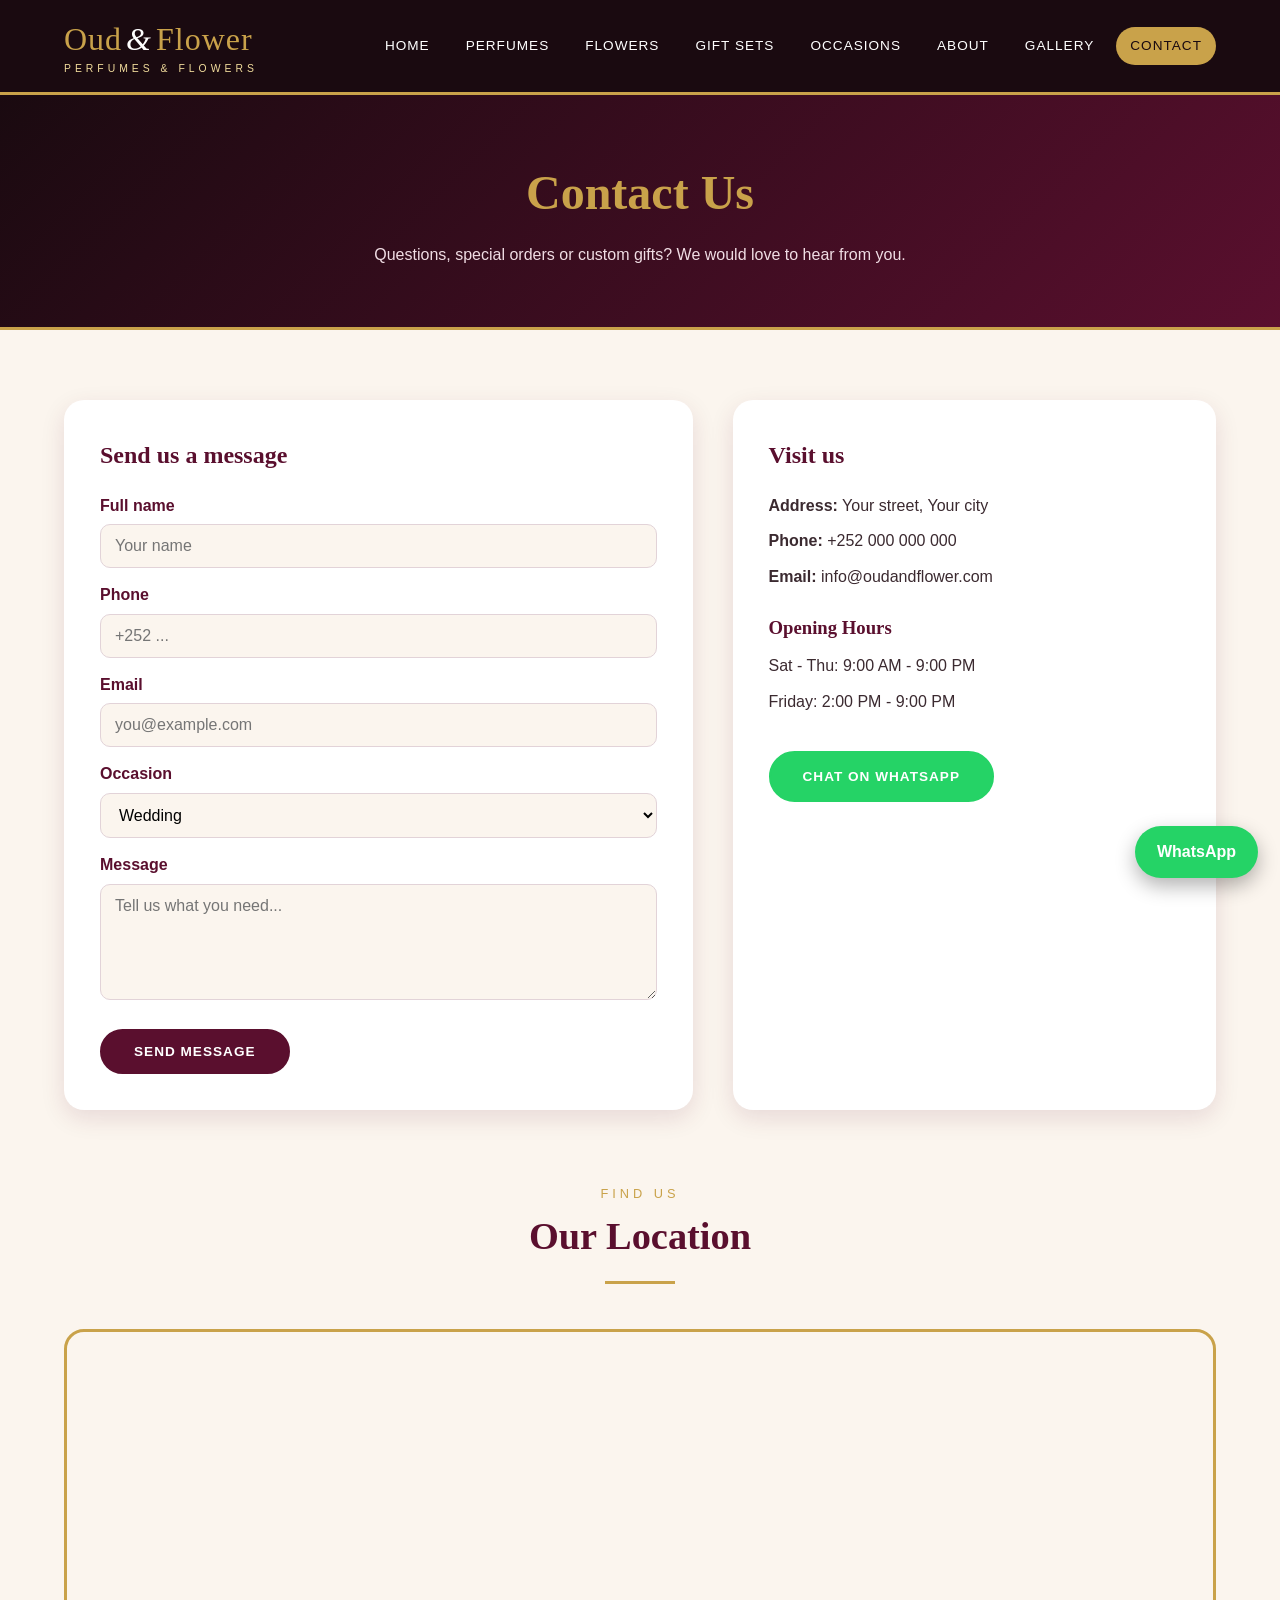
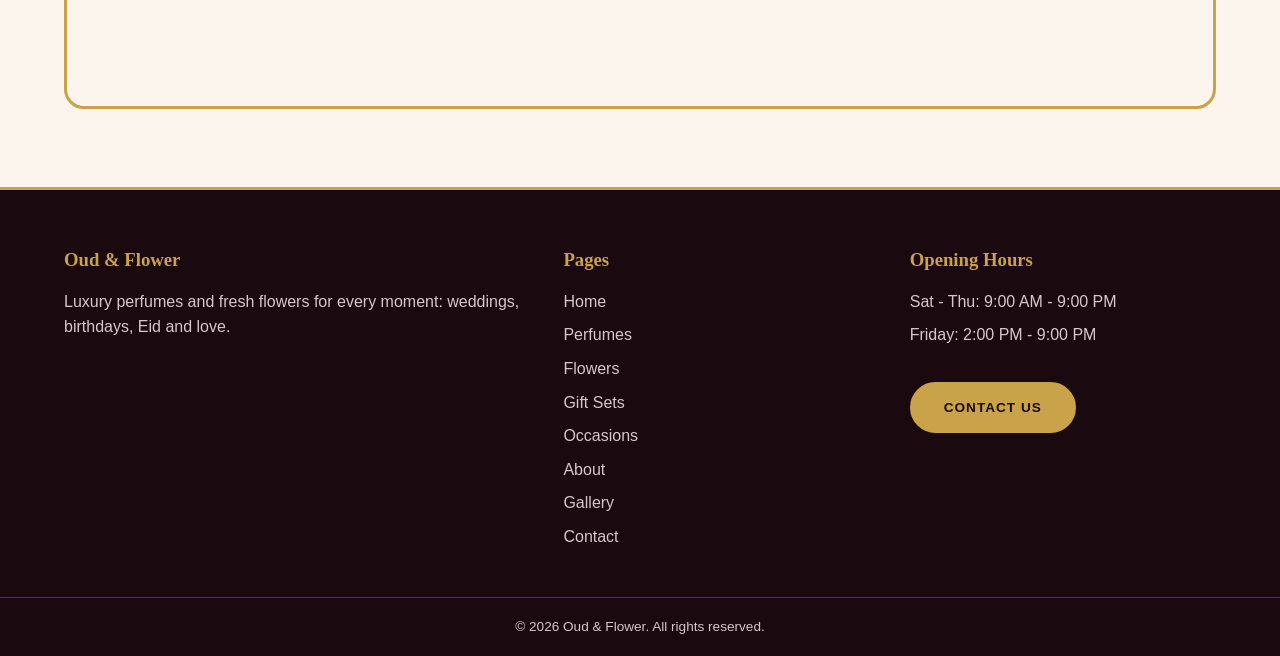
<file: contact.html>
<!DOCTYPE html>
<html lang="en">
<head>
  <meta charset="UTF-8">
  <meta name="viewport" content="width=device-width, initial-scale=1.0">
  <title>Contact | Oud &amp; Flower</title>
  <link rel="stylesheet" href="style.css">
</head>
<body>

  <!-- ===== HEADER: company name + navigation ===== -->
  <header class="site-header">
    <div class="container header-inner">
      <a href="index.html" class="logo">Oud<span>&amp;</span>Flower<small>Perfumes &amp; Flowers</small></a>
      <nav class="main-nav">
        <ul>
          <li><a href="index.html">Home</a></li>
          <li><a href="perfumes.html">Perfumes</a></li>
          <li><a href="flowers.html">Flowers</a></li>
          <li><a href="gift-sets.html">Gift Sets</a></li>
          <li><a href="occasions.html">Occasions</a></li>
          <li><a href="about.html">About</a></li>
          <li><a href="gallery.html">Gallery</a></li>
          <li><a href="contact.html" class="active">Contact</a></li>
        </ul>
      </nav>
    </div>
  </header>

  <section class="page-banner">
    <div class="container">
      <h1>Contact Us</h1>
      <p>Questions, special orders or custom gifts? We would love to hear from you.</p>
    </div>
  </section>

  <section class="section">
    <div class="container contact-grid">

      <!-- Form -->
      <form class="contact-form" action="#" method="post">
        <h2>Send us a message</h2>
        <label for="name">Full name</label>
        <input type="text" id="name" name="name" placeholder="Your name" required>

        <label for="phone">Phone</label>
        <input type="tel" id="phone" name="phone" placeholder="+252 ...">

        <label for="email">Email</label>
        <input type="email" id="email" name="email" placeholder="you@example.com">

        <label for="occasion">Occasion</label>
        <select id="occasion" name="occasion">
          <option>Wedding</option>
          <option>Birthday</option>
          <option>Eid</option>
          <option>Valentine</option>
          <option>Other</option>
        </select>

        <label for="message">Message</label>
        <textarea id="message" name="message" rows="5" placeholder="Tell us what you need..." required></textarea>

        <button type="submit" class="btn btn-gold">Send Message</button>
      </form>

      <!-- Info -->
      <div class="contact-info">
        <h2>Visit us</h2>
        <ul>
          <li><strong>Address:</strong> Your street, Your city</li>
          <li><strong>Phone:</strong> +252 000 000 000</li>
          <li><strong>Email:</strong> info@oudandflower.com</li>
        </ul>

        <h3>Opening Hours</h3>
        <ul>
          <li>Sat - Thu: 9:00 AM - 9:00 PM</li>
          <li>Friday: 2:00 PM - 9:00 PM</li>
        </ul>

        <a href="https://wa.me/252000000000" class="btn btn-whatsapp" target="_blank">Chat on WhatsApp</a>
      </div>
    </div>
  </section>

  <!-- Map -->
  <section class="section" style="padding-top:0">
    <div class="container">
      <div class="section-title"><span>Find us</span><h2>Our Location</h2></div>
      <iframe class="map" src="https://www.google.com/maps?q=Mogadishu&amp;output=embed" title="Map" loading="lazy"></iframe>
    </div>
  </section>

  <a href="https://wa.me/252000000000" class="whatsapp-float" target="_blank" title="WhatsApp">WhatsApp</a>

  <!-- ===== FOOTER ===== -->
  <footer class="site-footer">
    <div class="container footer-grid">
      <div>
        <h3>Oud &amp; Flower</h3>
        <p>Luxury perfumes and fresh flowers for every moment: weddings, birthdays, Eid and love.</p>
      </div>
      <div>
        <h3>Pages</h3>
        <ul>
          <li><a href="index.html">Home</a></li>
          <li><a href="perfumes.html">Perfumes</a></li>
          <li><a href="flowers.html">Flowers</a></li>
          <li><a href="gift-sets.html">Gift Sets</a></li>
          <li><a href="occasions.html">Occasions</a></li>
          <li><a href="about.html">About</a></li>
          <li><a href="gallery.html">Gallery</a></li>
          <li><a href="contact.html">Contact</a></li>
        </ul>
      </div>
      <div>
        <h3>Opening Hours</h3>
        <ul>
          <li>Sat - Thu: 9:00 AM - 9:00 PM</li>
          <li>Friday: 2:00 PM - 9:00 PM</li>
        </ul>
        <br>
        <a href="contact.html" class="btn btn-gold">Contact Us</a>
      </div>
    </div>
    <div class="footer-bottom">&copy; 2026 Oud &amp; Flower. All rights reserved.</div>
  </footer>

</body>
</html>
</file>
<file: style.css>
/* =========================================================
   OUD & FLOWER - style.css
   Shared by all pages
   ========================================================= */

/* ---------- 1. Colours & basic settings ---------- */
:root {
  --dark: #1a0a10;
  --burgundy: #5a0f2e;
  --rose: #d6336c;
  --gold: #c9a24a;
  --gold-light: #f1dc9c;
  --cream: #fbf5ee;
  --text: #3b2a30;
  --white: #ffffff;
}

* {
  margin: 0;
  padding: 0;
  box-sizing: border-box;
}

html {
  scroll-behavior: smooth;
}

body {
  font-family: "Segoe UI", Tahoma, Arial, sans-serif;
  background: var(--cream);
  color: var(--text);
  line-height: 1.6;
}

img {
  max-width: 100%;
  display: block;
}

a {
  text-decoration: none;
  color: inherit;
}

ul {
  list-style: none;
}

.container {
  width: 90%;
  max-width: 1200px;
  margin: 0 auto;
}

h1, h2, h3, .logo {
  font-family: Georgia, "Times New Roman", serif;
}

/* ---------- 2. Header (top part with company name) ---------- */
.site-header {
  background: var(--dark);
  border-bottom: 3px solid var(--gold);
  position: sticky;
  top: 0;
  z-index: 100;
}

.header-inner {
  display: flex;
  justify-content: space-between;
  align-items: center;
  padding: 14px 0;
  flex-wrap: wrap;
  gap: 10px;
}

.logo {
  font-size: 2rem;
  color: var(--gold);
  letter-spacing: 1px;
}

.logo span {
  color: var(--white);
  font-style: italic;
  margin: 0 4px;
}

.logo small {
  display: block;
  font-size: 0.65rem;
  letter-spacing: 4px;
  color: var(--gold-light);
  font-family: "Segoe UI", Arial, sans-serif;
  text-transform: uppercase;
  margin-top: -4px;
}

.main-nav ul {
  display: flex;
  gap: 8px;
  flex-wrap: wrap;
}

.main-nav a {
  display: block;
  padding: 9px 20px;
  color: var(--white);
  border-radius: 30px;
  font-size: 0.95rem;
  letter-spacing: 1px;
  text-transform: uppercase;
  transition: 0.3s;
}

.main-nav a:hover,
.main-nav a.active {
  background: var(--gold);
  color: var(--dark);
}

/* ---------- 3. Buttons ---------- */
.btn {
  display: inline-block;
  padding: 13px 32px;
  border-radius: 40px;
  font-weight: 600;
  letter-spacing: 1px;
  text-transform: uppercase;
  font-size: 0.85rem;
  transition: 0.3s;
  border: 2px solid var(--gold);
}

.btn-gold {
  background: var(--gold);
  color: var(--dark);
}

.btn-gold:hover {
  background: transparent;
  color: var(--gold);
}

.btn-outline {
  background: transparent;
  color: var(--white);
}

.btn-outline:hover {
  background: var(--gold);
  color: var(--dark);
}

.btn-dark {
  background: var(--burgundy);
  border-color: var(--burgundy);
  color: var(--white);
  width: 100%;
  text-align: center;
}

.btn-dark:hover {
  background: var(--gold);
  border-color: var(--gold);
  color: var(--dark);
}

/* ---------- 4. Hero (Home page) ---------- */
.hero {
  background: linear-gradient(135deg, #1a0a10 0%, #5a0f2e 60%, #8c1c34 100%);
  color: var(--white);
  padding: 70px 0;
  overflow: hidden;
}

.hero-inner {
  display: grid;
  grid-template-columns: 1fr 1fr;
  align-items: center;
  gap: 40px;
}

.hero-tag {
  color: var(--gold);
  letter-spacing: 5px;
  text-transform: uppercase;
  font-size: 0.85rem;
  margin-bottom: 14px;
}

.hero h1 {
  font-size: 3.6rem;
  line-height: 1.1;
  margin-bottom: 20px;
}

.hero h1 em {
  color: var(--gold);
}

.hero p {
  font-size: 1.1rem;
  color: #f0dde4;
  margin-bottom: 30px;
  max-width: 480px;
}

.hero-buttons {
  display: flex;
  gap: 14px;
  flex-wrap: wrap;
}

.hero-img {
  border-radius: 24px;
  border: 3px solid var(--gold);
  box-shadow: 0 25px 60px rgba(0, 0, 0, 0.5);
}

/* ---------- 5. Page banner (inner pages) ---------- */
.page-banner {
  background: linear-gradient(135deg, #1a0a10, #5a0f2e);
  color: var(--white);
  text-align: center;
  padding: 60px 0;
  border-bottom: 3px solid var(--gold);
}

.page-banner h1 {
  font-size: 3rem;
  color: var(--gold);
}

.page-banner p {
  max-width: 600px;
  margin: 10px auto 0;
  color: #f0dde4;
}

/* ---------- 6. Sections ---------- */
.section {
  padding: 70px 0;
}

.section-dark {
  background: var(--dark);
  color: var(--white);
}

.section-title {
  text-align: center;
  margin-bottom: 45px;
}

.section-title span {
  color: var(--gold);
  letter-spacing: 4px;
  text-transform: uppercase;
  font-size: 0.8rem;
}

.section-title h2 {
  font-size: 2.4rem;
  color: var(--burgundy);
}

.section-dark .section-title h2 {
  color: var(--white);
}

.section-title::after {
  content: "";
  display: block;
  width: 70px;
  height: 3px;
  background: var(--gold);
  margin: 14px auto 0;
}

/* ---------- 7. Category tiles (Home) ---------- */
.tiles {
  display: grid;
  grid-template-columns: repeat(4, 1fr);
  gap: 24px;
}

.tile {
  position: relative;
  border-radius: 18px;
  overflow: hidden;
  box-shadow: 0 10px 30px rgba(90, 15, 46, 0.2);
}

.tile img {
  width: 100%;
  transition: transform 0.5s;
}

.tile:hover img {
  transform: scale(1.08);
}

.tile-label {
  position: absolute;
  left: 0;
  right: 0;
  bottom: 0;
  padding: 40px 16px 16px;
  background: linear-gradient(transparent, rgba(26, 10, 16, 0.92));
  color: var(--white);
  text-align: center;
}

.tile-label h3 {
  font-size: 1.4rem;
  color: var(--gold);
}

.tile-label p {
  font-size: 0.85rem;
}

/* ---------- 8. Product cards (grid) ---------- */
.grid {
  display: grid;
  grid-template-columns: repeat(4, 1fr);
  gap: 26px;
}

.grid-3 {
  grid-template-columns: repeat(3, 1fr);
}

.card {
  background: var(--white);
  border-radius: 18px;
  overflow: hidden;
  box-shadow: 0 8px 25px rgba(90, 15, 46, 0.12);
  transition: transform 0.3s, box-shadow 0.3s;
  position: relative;
  display: flex;
  flex-direction: column;
}

.card:hover {
  transform: translateY(-10px);
  box-shadow: 0 18px 40px rgba(90, 15, 46, 0.28);
}

.card-img {
  overflow: hidden;
}

.card-img img {
  width: 100%;
  transition: transform 0.5s;
}

.card:hover .card-img img {
  transform: scale(1.07);
}

.badge {
  position: absolute;
  top: 14px;
  left: 14px;
  background: var(--gold);
  color: var(--dark);
  font-size: 0.72rem;
  font-weight: 700;
  padding: 5px 12px;
  border-radius: 20px;
  letter-spacing: 1px;
  text-transform: uppercase;
  z-index: 2;
}

.badge-rose {
  background: var(--rose);
  color: var(--white);
}

.card-body {
  padding: 20px;
  display: flex;
  flex-direction: column;
  flex-grow: 1;
}

.card-body h3 {
  font-size: 1.3rem;
  color: var(--burgundy);
}

.card-type {
  color: var(--gold);
  font-size: 0.78rem;
  letter-spacing: 2px;
  text-transform: uppercase;
  margin-bottom: 6px;
}

.card-notes {
  font-size: 0.9rem;
  color: #7a6068;
  margin: 6px 0 14px;
  flex-grow: 1;
}

.card-includes {
  font-size: 0.88rem;
  margin: 8px 0 14px;
  flex-grow: 1;
}

.card-includes li::before {
  content: "✔ ";
  color: var(--gold);
  font-weight: bold;
}

.price-row {
  display: flex;
  align-items: baseline;
  gap: 10px;
  margin-bottom: 14px;
}

.price {
  font-size: 1.6rem;
  font-weight: 700;
  color: var(--rose);
  font-family: Georgia, serif;
}

.old-price {
  text-decoration: line-through;
  color: #aaa;
  font-size: 0.95rem;
}

/* ---------- 9. Offer banner ---------- */
.offer {
  background: linear-gradient(120deg, var(--burgundy), #8c1c34);
  color: var(--white);
  border-radius: 24px;
  padding: 50px 40px;
  text-align: center;
  border: 2px solid var(--gold);
}

.offer h2 {
  font-size: 2.4rem;
  color: var(--gold);
}

.offer p {
  margin: 12px 0 24px;
}

.offer-boxes {
  display: grid;
  grid-template-columns: repeat(3, 1fr);
  gap: 24px;
}

.offer-box {
  background: rgba(255, 255, 255, 0.08);
  border: 1px solid var(--gold);
  border-radius: 16px;
  padding: 28px 18px;
}

.offer-box strong {
  display: block;
  font-size: 2.2rem;
  color: var(--gold);
  font-family: Georgia, serif;
}

/* ---------- 10. Why us ---------- */
.features {
  display: grid;
  grid-template-columns: repeat(4, 1fr);
  gap: 24px;
  text-align: center;
}

.feature {
  padding: 30px 18px;
  border: 1px solid rgba(201, 162, 74, 0.5);
  border-radius: 16px;
  transition: 0.3s;
}

.feature:hover {
  background: rgba(201, 162, 74, 0.12);
  transform: translateY(-6px);
}

.feature .icon {
  font-size: 2.4rem;
  color: var(--gold);
}

.feature h3 {
  margin: 8px 0;
  color: var(--gold-light);
}

.feature p {
  font-size: 0.9rem;
  color: #e8d5dc;
}

/* ---------- 11. Gender sub-headings (Perfumes page) ---------- */
.sub-heading {
  display: flex;
  align-items: center;
  gap: 18px;
  margin-bottom: 30px;
}

.sub-heading h2 {
  font-size: 2rem;
  color: var(--burgundy);
  white-space: nowrap;
}

.sub-heading::after {
  content: "";
  flex-grow: 1;
  height: 2px;
  background: linear-gradient(90deg, var(--gold), transparent);
}

.spacer {
  margin-bottom: 60px;
}

/* ---------- 12. Footer ---------- */
.site-footer {
  background: var(--dark);
  color: #d9c5cc;
  border-top: 3px solid var(--gold);
  padding: 55px 0 0;
}

.footer-grid {
  display: grid;
  grid-template-columns: 1.5fr 1fr 1fr;
  gap: 40px;
  padding-bottom: 40px;
}

.site-footer h3 {
  color: var(--gold);
  margin-bottom: 14px;
}

.site-footer li {
  margin-bottom: 8px;
}

.site-footer a:hover {
  color: var(--gold);
}

.footer-bottom {
  text-align: center;
  padding: 18px 0;
  border-top: 1px solid rgba(201, 162, 74, 0.3);
  font-size: 0.85rem;
}

/* ---------- 13. Responsive (tablet & phone) ---------- */
@media (max-width: 992px) {
  .grid,
  .tiles,
  .features {
    grid-template-columns: repeat(2, 1fr);
  }

  .grid-3 {
    grid-template-columns: repeat(2, 1fr);
  }

  .hero-inner {
    grid-template-columns: 1fr;
    text-align: center;
  }

  .hero p {
    margin-left: auto;
    margin-right: auto;
  }

  .hero-buttons {
    justify-content: center;
  }

  .offer-boxes {
    grid-template-columns: 1fr;
  }

  .footer-grid {
    grid-template-columns: 1fr;
  }
}

@media (max-width: 600px) {
  .header-inner {
    justify-content: center;
  }

  .hero h1 {
    font-size: 2.4rem;
  }

  .grid,
  .grid-3,
  .tiles,
  .features {
    grid-template-columns: 1fr;
  }

  .page-banner h1 {
    font-size: 2.2rem;
  }
}

/* =========================================================
   PAGES 5-8: Occasions, About, Gallery, Contact
   ========================================================= */

/* 8 links in the menu: make them a little smaller */
.main-nav a {
  padding: 8px 14px;
  font-size: 0.85rem;
}

/* ---------- About ---------- */
.about-grid {
  display: grid;
  grid-template-columns: 1fr 1fr;
  gap: 50px;
  align-items: center;
}

.about-img {
  border-radius: 24px;
  border: 3px solid var(--gold);
  box-shadow: 0 20px 50px rgba(90, 15, 46, 0.3);
}

.team-card {
  text-align: center;
}

.team-card .card-body {
  align-items: center;
}

/* ---------- Gallery ---------- */
.gallery {
  display: grid;
  grid-template-columns: repeat(4, 1fr);
  gap: 18px;
}

.gallery-item {
  position: relative;
  overflow: hidden;
  border-radius: 16px;
  box-shadow: 0 8px 25px rgba(90, 15, 46, 0.18);
  cursor: pointer;
}

.gallery-item img {
  width: 100%;
  height: 100%;
  object-fit: cover;
  transition: transform 0.6s;
}

.gallery-item figcaption {
  position: absolute;
  inset: 0;
  display: flex;
  align-items: flex-end;
  justify-content: center;
  padding-bottom: 22px;
  background: linear-gradient(transparent 40%, rgba(90, 15, 46, 0.9));
  color: var(--gold-light);
  font-family: Georgia, serif;
  font-size: 1.15rem;
  opacity: 0;
  transition: opacity 0.4s;
}

.gallery-item:hover img {
  transform: scale(1.12) rotate(1deg);
}

.gallery-item:hover figcaption {
  opacity: 1;
}

/* ---------- Contact ---------- */
.contact-grid {
  display: grid;
  grid-template-columns: 1.3fr 1fr;
  gap: 40px;
}

.contact-form,
.contact-info {
  background: var(--white);
  padding: 36px;
  border-radius: 20px;
  box-shadow: 0 8px 25px rgba(90, 15, 46, 0.12);
}

.contact-form h2,
.contact-info h2 {
  color: var(--burgundy);
  margin-bottom: 18px;
}

.contact-form label {
  display: block;
  font-weight: 600;
  margin: 14px 0 6px;
  color: var(--burgundy);
}

.contact-form input,
.contact-form select,
.contact-form textarea {
  width: 100%;
  padding: 12px 14px;
  border: 1.5px solid #e2d3d8;
  border-radius: 10px;
  font-family: inherit;
  font-size: 1rem;
  background: var(--cream);
  transition: 0.3s;
}

.contact-form input:focus,
.contact-form select:focus,
.contact-form textarea:focus {
  outline: none;
  border-color: var(--gold);
  box-shadow: 0 0 0 3px rgba(201, 162, 74, 0.25);
}

.contact-form .btn {
  margin-top: 22px;
  cursor: pointer;
  background: var(--burgundy);
  border-color: var(--burgundy);
  color: var(--white);
}

.contact-form .btn:hover {
  background: var(--gold);
  border-color: var(--gold);
  color: var(--dark);
}

.contact-info h3 {
  color: var(--burgundy);
  margin: 24px 0 10px;
}

.contact-info li {
  margin-bottom: 10px;
}

.btn-whatsapp {
  margin-top: 26px;
  background: #25d366;
  border-color: #25d366;
  color: var(--white);
}

.btn-whatsapp:hover {
  background: transparent;
  color: #25d366;
}

.map {
  width: 100%;
  height: 380px;
  border: 3px solid var(--gold);
  border-radius: 20px;
}

.whatsapp-float {
  position: fixed;
  right: 22px;
  bottom: 22px;
  background: #25d366;
  color: var(--white);
  padding: 13px 22px;
  border-radius: 40px;
  font-weight: 700;
  box-shadow: 0 8px 20px rgba(0, 0, 0, 0.3);
  z-index: 200;
  transition: 0.3s;
}

.whatsapp-float:hover {
  transform: scale(1.08);
}

@media (max-width: 992px) {
  .about-grid,
  .contact-grid {
    grid-template-columns: 1fr;
  }

  .gallery {
    grid-template-columns: repeat(2, 1fr);
  }
}

@media (max-width: 600px) {
  .gallery {
    grid-template-columns: 1fr;
  }

  .contact-form,
  .contact-info {
    padding: 24px;
  }
}

/* =========================================================
   MOBILE & TABLET IMPROVEMENTS
   (added at the end so it works with the same HTML files)
   ========================================================= */

/* ---------- Basics for every screen ---------- */
html {
  -webkit-text-size-adjust: 100%;
  text-size-adjust: 100%;
}

body {
  overflow-x: hidden;
}

img {
  height: auto;
}

iframe {
  max-width: 100%;
}

.contact-info li {
  overflow-wrap: anywhere;
}

/* Show gallery captions on touch screens (no hover on phones) */
@media (hover: none) {
  .gallery-item figcaption {
    opacity: 1;
    background: linear-gradient(transparent 55%, rgba(90, 15, 46, 0.88));
  }

  .card:hover,
  .feature:hover {
    transform: none;
  }

  .card:hover .card-img img,
  .tile:hover img,
  .gallery-item:hover img {
    transform: none;
  }
}

/* ---------- Tablet (up to 992px) ---------- */
@media (max-width: 992px) {
  .header-inner {
    justify-content: center;
    text-align: center;
  }

  .main-nav ul {
    justify-content: center;
  }

  .section {
    padding: 55px 0;
  }

  .section-title {
    margin-bottom: 35px;
  }

  .section-title h2 {
    font-size: 2rem;
  }

  .hero {
    padding: 50px 0;
  }

  .hero h1 {
    font-size: 3rem;
  }

  .hero-img {
    max-width: 560px;
    margin: 0 auto;
  }

  .about-img {
    max-width: 560px;
    margin: 0 auto;
  }

  .footer-grid {
    text-align: center;
  }
}

/* ---------- Large phones (up to 768px) ---------- */
@media (max-width: 768px) {
  /* inputs at 16px stop iPhone from zooming when you tap them */
  .contact-form input,
  .contact-form select,
  .contact-form textarea {
    font-size: 16px;
  }

  .map {
    height: 300px;
  }

  .offer {
    padding: 36px 22px;
  }

  .offer h2 {
    font-size: 2rem;
  }
}

/* ---------- Phones (up to 600px) ---------- */
@media (max-width: 600px) {
  .container {
    width: 92%;
  }

  /* Header: smaller, not sticky (saves screen space) */
  .site-header {
    position: static;
  }

  .header-inner {
    flex-direction: column;
    gap: 8px;
    padding: 12px 0 10px;
  }

  .logo {
    font-size: 1.7rem;
    text-align: center;
  }

  .logo small {
    font-size: 0.6rem;
    letter-spacing: 3px;
  }

  /* Menu: all 8 links visible in 2 neat rows */
  .main-nav {
    width: 100%;
  }

  .main-nav ul {
    display: grid;
    grid-template-columns: repeat(4, 1fr);
    gap: 6px;
  }

  .main-nav a {
    padding: 9px 2px;
    font-size: 0.7rem;
    letter-spacing: 0.3px;
    text-align: center;
    border: 1px solid rgba(201, 162, 74, 0.4);
  }

  /* Buttons: easy to tap */
  .btn {
    padding: 12px 24px;
    font-size: 0.8rem;
    min-height: 44px;
  }

  /* Hero */
  .hero {
    padding: 36px 0 44px;
  }

  .hero h1 {
    font-size: 2.2rem;
  }

  .hero-tag {
    font-size: 0.7rem;
    letter-spacing: 3px;
  }

  .hero p {
    font-size: 1rem;
    margin-bottom: 22px;
  }

  .hero-buttons {
    flex-direction: column;
    align-items: stretch;
    text-align: center;
  }

  .hero-img {
    border-radius: 16px;
  }

  /* Banners & titles */
  .page-banner {
    padding: 40px 0;
  }

  .page-banner h1 {
    font-size: 2rem;
  }

  .section {
    padding: 42px 0;
  }

  .section-title {
    margin-bottom: 28px;
  }

  .section-title h2 {
    font-size: 1.7rem;
  }

  .section-title span {
    font-size: 0.7rem;
    letter-spacing: 3px;
  }

  .sub-heading h2 {
    font-size: 1.5rem;
    white-space: normal;
  }

  .spacer {
    margin-bottom: 40px;
  }

  /* Category tiles: 2 per row */
  .tiles {
    grid-template-columns: repeat(2, 1fr);
    gap: 14px;
  }

  .tile {
    border-radius: 14px;
  }

  .tile-label {
    padding: 28px 8px 10px;
  }

  .tile-label h3 {
    font-size: 1.1rem;
  }

  .tile-label p {
    font-size: 0.75rem;
  }

  /* Cards */
  .grid,
  .grid-3 {
    gap: 20px;
  }

  .card-body {
    padding: 16px;
  }

  /* Offers */
  .offer {
    padding: 30px 16px;
    border-radius: 18px;
  }

  .offer h2 {
    font-size: 1.7rem;
  }

  .offer-boxes {
    gap: 14px;
  }

  .offer-box {
    padding: 20px 14px;
  }

  .offer-box strong {
    font-size: 1.8rem;
  }

  /* Why us / values: 2 per row */
  .features {
    grid-template-columns: repeat(2, 1fr);
    gap: 14px;
  }

  .feature {
    padding: 20px 10px;
  }

  .feature .icon {
    font-size: 2rem;
  }

  .feature h3 {
    font-size: 1rem;
  }

  .feature p {
    font-size: 0.82rem;
  }

  /* About */
  .about-grid {
    gap: 28px;
  }

  .about-img {
    border-radius: 16px;
  }

  /* Gallery: 2 per row, square pictures */
  .gallery {
    grid-template-columns: repeat(2, 1fr);
    gap: 10px;
  }

  .gallery-item {
    border-radius: 12px;
    aspect-ratio: 1 / 1;
  }

  .gallery-item figcaption {
    font-size: 0.85rem;
    padding: 0 6px 10px;
    text-align: center;
  }

  /* Contact */
  .contact-grid {
    gap: 24px;
  }

  .contact-form,
  .contact-info {
    padding: 22px 18px;
    border-radius: 16px;
  }

  .contact-info .btn-whatsapp {
    display: block;
    text-align: center;
  }

  .map {
    height: 260px;
    border-radius: 14px;
  }

  /* Floating WhatsApp button: smaller, and does not cover the footer text */
  .whatsapp-float {
    right: 14px;
    bottom: 14px;
    padding: 10px 16px;
    font-size: 0.85rem;
  }

  .whatsapp-float ~ .site-footer .footer-bottom {
    padding-bottom: 76px;
  }

  /* Footer */
  .site-footer {
    padding-top: 40px;
  }

  .footer-grid {
    gap: 26px;
    padding-bottom: 28px;
  }
}

/* ---------- Very small phones (up to 380px) ---------- */
@media (max-width: 380px) {
  .logo {
    font-size: 1.5rem;
  }

  .hero h1 {
    font-size: 1.9rem;
  }

  .main-nav a {
    font-size: 0.64rem;
    padding: 8px 1px;
  }

  .section-title h2,
  .offer h2 {
    font-size: 1.5rem;
  }

  .features {
    grid-template-columns: 1fr;
  }
}
</file>
